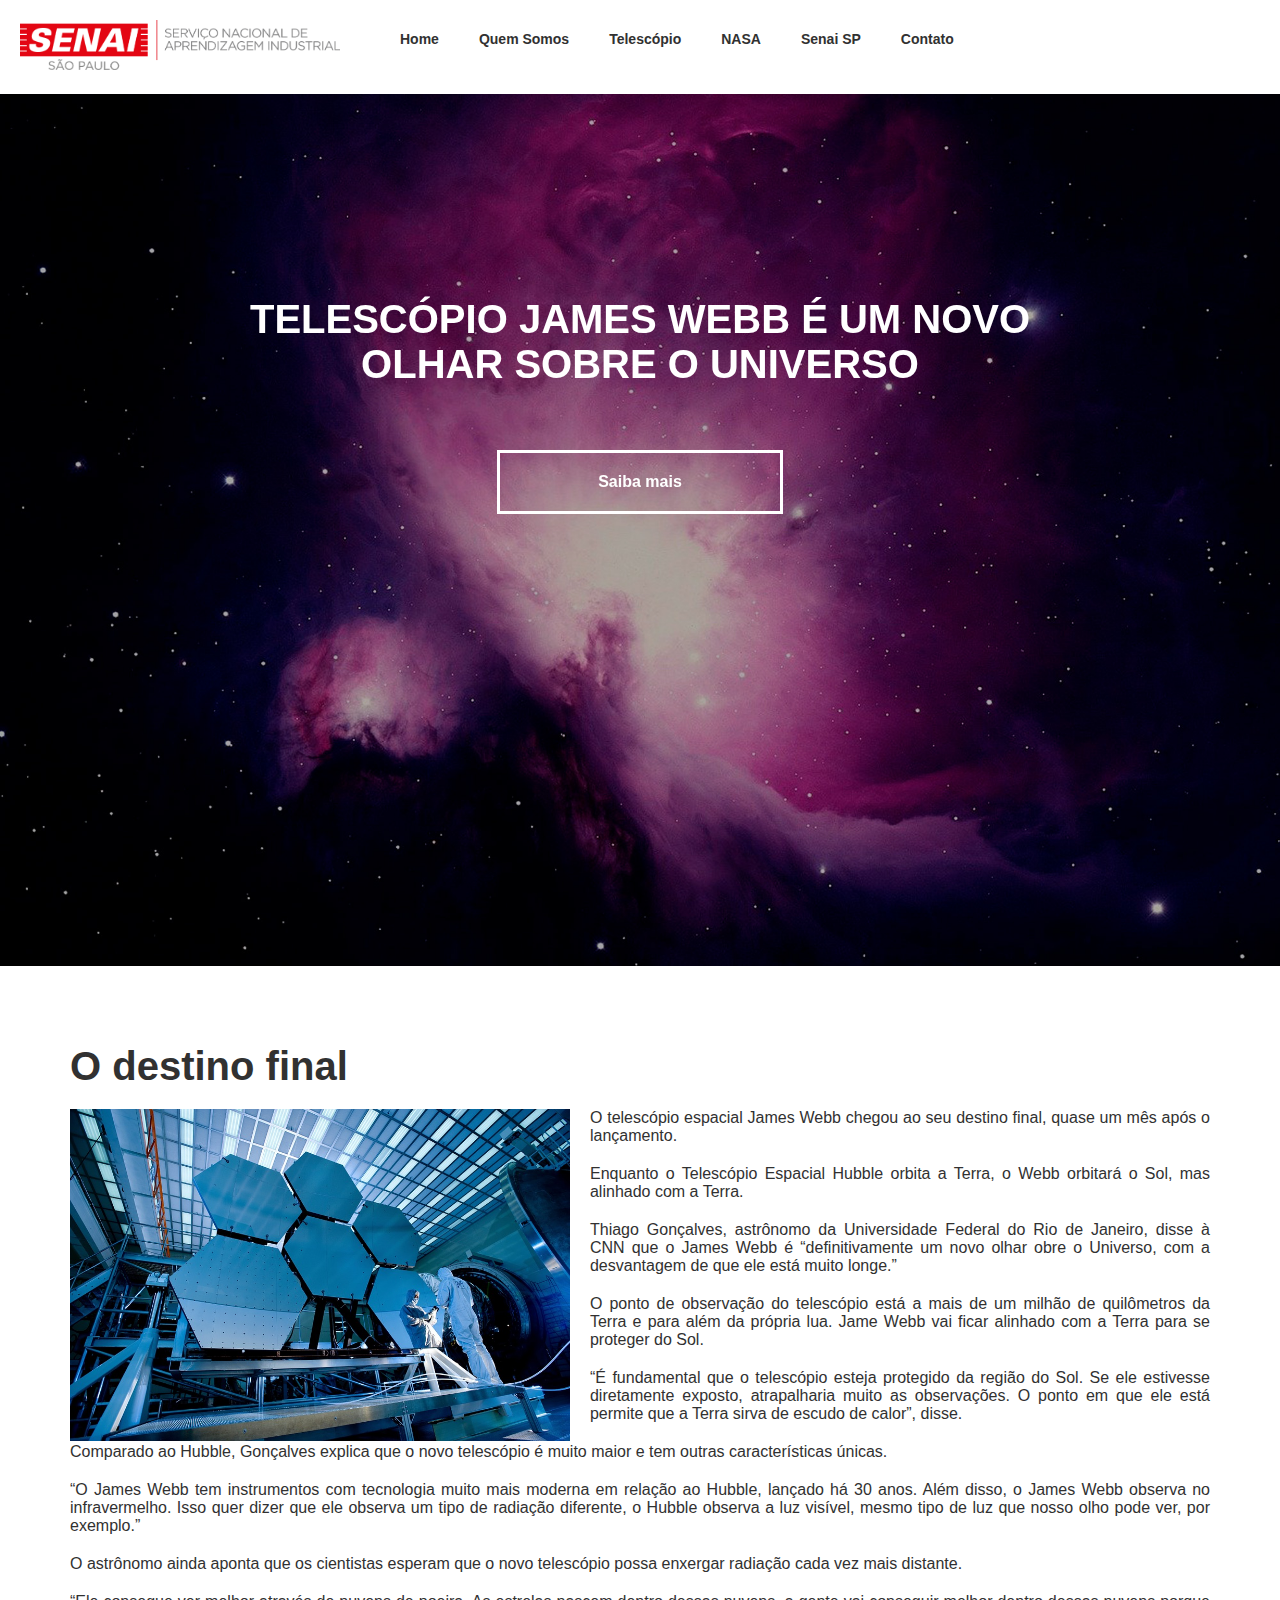
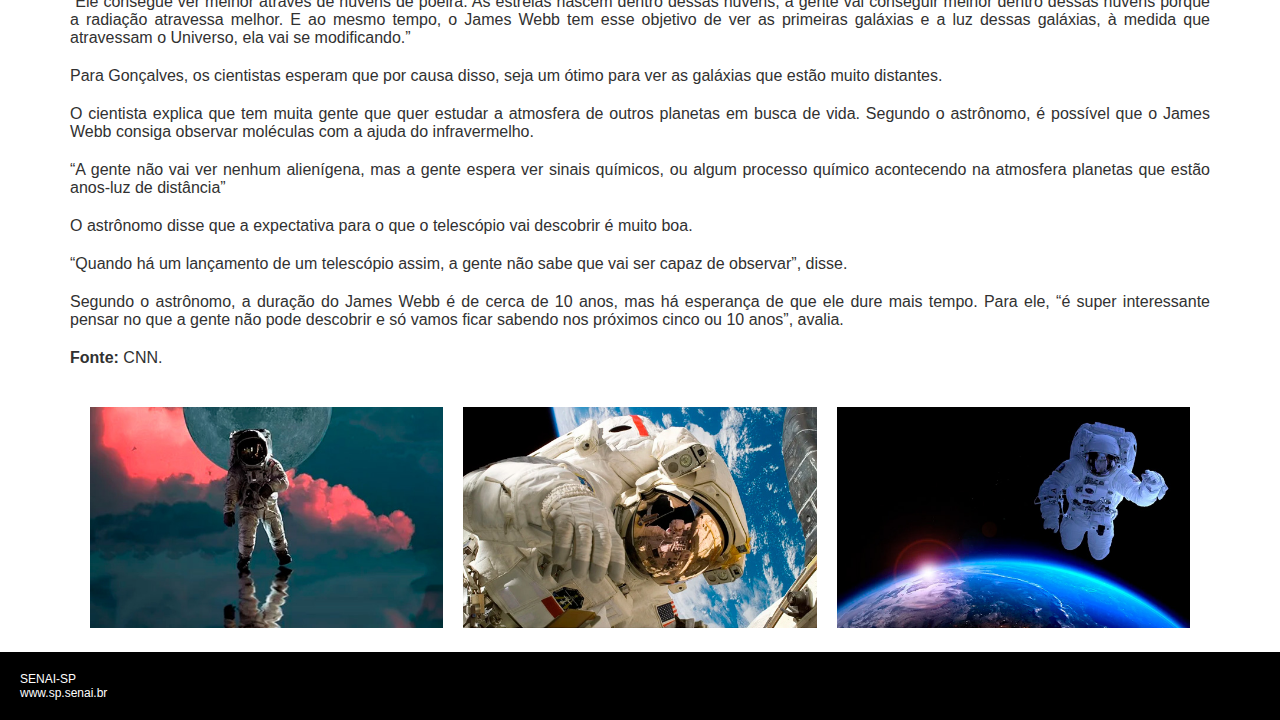
<file: html/1tds/index.html>
<!DOCTYPE html>
<html lang="pt-br">

<head>
    <meta charset="UTF-8">
    <meta http-equiv="X-UA-Compatible" content="IE=edge">
    <meta name="viewport" content="width=device-width, initial-scale=1.0">
    <title>Telescópio Espacial James Webb</title>
    <link rel="shortcut icon" href="img/favicon.ico" />
    <link rel="stylesheet" href="css/css.css">
</head>

<body>

    <div class="linha fundo-topo">

        <div class="coluna-4">
            <a href="index.html"> <img src="img/logo-senai.png" alt="SENAI-SP" title="SENAI-SP" width="100%" /></a>
        </div>
        <div class="coluna1-4">
            <ul class="menu">
                <li><a href="index.html">Home</a></li>
                <li><a href="#">Quem Somos</a></li>
                <li><a href="#">Telescópio</a></li>
                <li><a href="#">NASA</a></li>
                <li><a href="#">Senai SP</a></li>
                <li><a href="#">Contato</a></li>
            </ul>
        </div>

    </div>

    <div id="um">

        <h1 id="primeiroH1">
            Telescópio James Webb é um novo olhar sobre o Universo
        </h1>

        <a id="linkUm" href="#dois" class="botaoTransparente">Saiba mais</a>


    </div>

    <div id="dois">

        <div class="corpo">

            <h2>O destino final</h2>

            <img class="minhasImagem" src="img/james-webb.jpg" alt="Trabalho no Telescópio"
                title="Telescópio James Webb" />

            <p>O telescópio espacial James Webb chegou ao seu destino final, quase um mês após o lançamento.</p>

            <p>Enquanto o Telescópio Espacial Hubble orbita a Terra, o Webb orbitará o Sol, mas alinhado com a Terra.
            </p>

            <p>Thiago Gonçalves, astrônomo da Universidade Federal do Rio de Janeiro, disse à CNN que o James Webb é
                “definitivamente um novo olhar obre o Universo, com a desvantagem de que ele está muito longe.”</p>

            <p>O ponto de observação do telescópio está a mais de um milhão de quilômetros da Terra e para além da
                própria lua. Jame Webb vai ficar alinhado com a Terra para se proteger do Sol.</p>

            <p>“É fundamental que o telescópio esteja protegido da região do Sol. Se ele estivesse diretamente exposto,
                atrapalharia muito as observações. O ponto em que ele está permite que a Terra sirva de escudo de
                calor”, disse.</p>

            <p>Comparado ao Hubble, Gon&ccedil;alves explica que o novo telesc&oacute;pio &eacute; muito maior e tem
                outras caracter&iacute;sticas &uacute;nicas.</p>
            <p>&ldquo;O James Webb tem instrumentos com tecnologia muito mais moderna em rela&ccedil;&atilde;o ao
                Hubble, lan&ccedil;ado h&aacute; 30 anos. Al&eacute;m disso, o James Webb observa no infravermelho. Isso
                quer dizer que ele observa um tipo de radia&ccedil;&atilde;o diferente, o Hubble observa a luz
                vis&iacute;vel, mesmo tipo de luz que nosso olho pode ver, por exemplo.&rdquo;</p>
            <p>O astr&ocirc;nomo ainda aponta que os cientistas esperam que o novo telesc&oacute;pio possa enxergar
                radia&ccedil;&atilde;o cada vez mais distante.</p>
            <p>&ldquo;Ele consegue ver melhor atrav&eacute;s de nuvens de poeira. As estrelas nascem dentro dessas
                nuvens, a gente vai conseguir melhor dentro dessas nuvens porque a radia&ccedil;&atilde;o atravessa
                melhor. E ao mesmo tempo, o James Webb tem esse objetivo de ver as primeiras gal&aacute;xias e a luz
                dessas gal&aacute;xias, &agrave; medida que atravessam o Universo, ela vai se modificando.&rdquo;</p>
            <p>Para Gon&ccedil;alves, os cientistas esperam que por causa disso, seja um &oacute;timo para ver as
                gal&aacute;xias que est&atilde;o muito distantes.</p>
            <p>O cientista explica que tem muita gente que quer estudar a atmosfera de outros planetas em busca de vida.
                Segundo o astr&ocirc;nomo, &eacute; poss&iacute;vel que o James Webb consiga observar mol&eacute;culas
                com a ajuda do infravermelho.</p>
            <p>&ldquo;A gente n&atilde;o vai ver nenhum alien&iacute;gena, mas a gente espera ver sinais
                qu&iacute;micos, ou algum processo qu&iacute;mico acontecendo na atmosfera planetas que est&atilde;o
                anos-luz de dist&acirc;ncia&rdquo;</p>
            <p>O astr&ocirc;nomo disse que a expectativa para o que o telesc&oacute;pio vai descobrir &eacute; muito
                boa.</p>
            <p>&ldquo;Quando h&aacute; um lan&ccedil;amento de um telesc&oacute;pio assim, a gente n&atilde;o sabe que
                vai ser capaz de observar&rdquo;, disse.</p>
            <p>Segundo o astr&ocirc;nomo, a dura&ccedil;&atilde;o do James Webb &eacute; de cerca de 10 anos, mas
                h&aacute; esperan&ccedil;a de que ele dure mais tempo. Para ele, &ldquo;&eacute; super interessante
                pensar no que a gente n&atilde;o pode descobrir e s&oacute; vamos ficar sabendo nos pr&oacute;ximos
                cinco ou 10 anos&rdquo;, avalia.</p>


            <p><strong>Fonte:</strong> CNN.</p>


            <div class="linha">

                <div class="coluna-3 coluna-espaco">
                    <img src="img/astronauta1.jpg" alt="astronauta1" title="astronauta1" width="100%" />
                </div>
                <div class="coluna-3 coluna-espaco">
                    <img src="img/astronauta2.jpg" alt="astronauta2" title="astronauta2" width="100%" />
                </div>
                <div class="coluna-3">
                    <img src="img/astronauta3.jpg" alt="astronauta3" title="astronauta3" width="100%" />
                </div>
            </div>


        </div>






    </div>


    <div class="linha fundo-black">

        <div class="coluna-4">
            SENAI-SP<br>
            www.sp.senai.br

        </div>
        <div class="coluna-4">

        </div>
        <div class="coluna-4">

        </div>
        <div class="coluna-4">

        </div>

    </div>



</body>

</html>
</file>
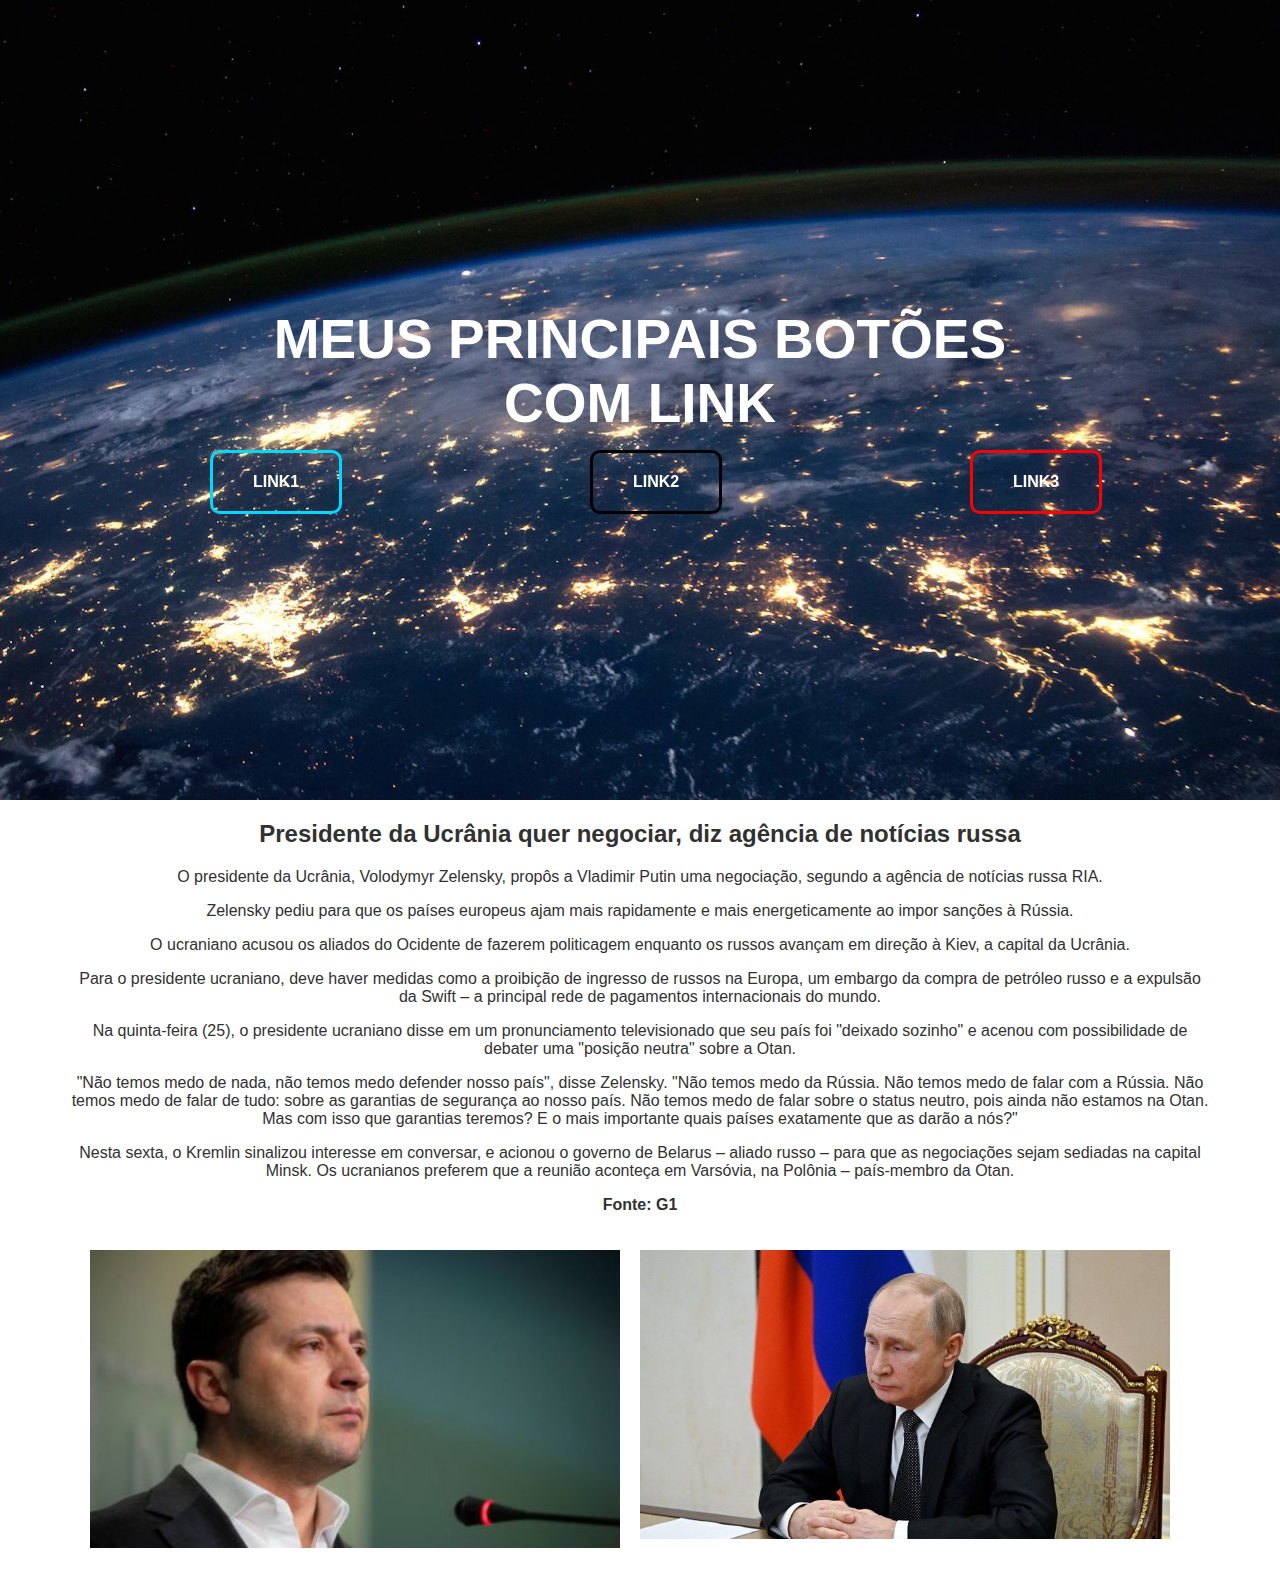
<file: html/AULA 06/index.HTML>
<!DOCTYPE html>
<html lang="en">
<head>
    <meta charset="UTF-8">
    <meta http-equiv="X-UA-Compatible" content="IE=edge">
    <meta name="viewport" content="width=device-width, initial-scale=1.0">
    <link href="css/CSS6.css" rel="stylesheet"  type="text/css" />
    <title>AULA 06</title>
</head>
<body>

    <div id="um">
        <h1 id="primeiroh1">
            Meus Principais botões com link </h1>

       <div class="corpo">

         
        
           <div class="coluna-3 colunaEspaço">
            <a id="LinkUm" href="#dois" class="botaotransparente" style="border-color:rgb(0, 217, 255); border-radius: 10px;">LINK1</a>

           </div>

           <div class="coluna-3 colunaEspaço">
            <a id="LinkUm" href="#dois" class="botaotransparente" style="border-color:black; border-radius: 10px;">LINK2</a>

           </div>
 
           <div class="coluna-3 colunaEspaço">
            <a id="LinkUm" href="#dois" class="botaotransparente" style="border-color:red; border-radius: 10px;">LINK3</a>

           </div>  

       </div>

      

    </div>

    <div id="dois">  

           
         <h2>Presidente da Ucrânia quer negociar, diz agência de notícias russa</h2>
          <p>O presidente da Ucrânia, Volodymyr Zelensky, propôs a Vladimir Putin uma negociação, segundo a agência de notícias russa RIA.</p>
          <p>Zelensky pediu para que os países europeus ajam mais rapidamente e mais energeticamente ao impor sanções à Rússia.</p>
          <p>O ucraniano acusou os aliados do Ocidente de fazerem politicagem enquanto os russos avançam em direção à Kiev, a capital da Ucrânia.</p>
          <p>Para o presidente ucraniano, deve haver medidas como a proibição de ingresso de russos na Europa, um embargo da compra de petróleo russo e a expulsão da Swift – a principal rede de pagamentos internacionais do mundo. </p>
          <p>Na quinta-feira (25), o presidente ucraniano disse em um pronunciamento televisionado que seu país foi "deixado sozinho" e acenou com possibilidade de debater uma "posição neutra" sobre a Otan. </p>
          <p>"Não temos medo de nada, não temos medo defender nosso país", disse Zelensky. "Não temos medo da Rússia. Não temos medo de falar com a Rússia. Não temos medo de falar de tudo: sobre as garantias de segurança ao nosso país. Não temos medo de falar sobre o status neutro, pois ainda não estamos na Otan. Mas com isso que garantias teremos? E o mais importante quais países exatamente que as darão a nós?" </p>
          <p>Nesta sexta, o Kremlin sinalizou interesse em conversar, e acionou o governo de Belarus – aliado russo – para que as negociações sejam sediadas na capital Minsk. Os ucranianos preferem que a reunião aconteça em Varsóvia, na Polônia – país-membro da Otan. </p>
          <p style="font-weight: bold;">Fonte: G1</p>
        
        
          <div class="linha">
             
            <div class="coluna-2 colunaEspaço2">
                  <img src="img/tagreuters.com2022binary_LYNXMPEI1N133-BASEIMAGE-418x235.jpg" alt="Ucrânia" title="Ucrânia" width="100%"/>
            </div>

             <div class="coluna-2 colunaEspaço2">
                  <img src="img/vladimir-putin-russia-18022022131200477.jpeg" alt="Rússia" title="Rússia" width="100%" />
            </div>
                    
            

             
         </div>

    </div>





    
</body>
</html>
</file>
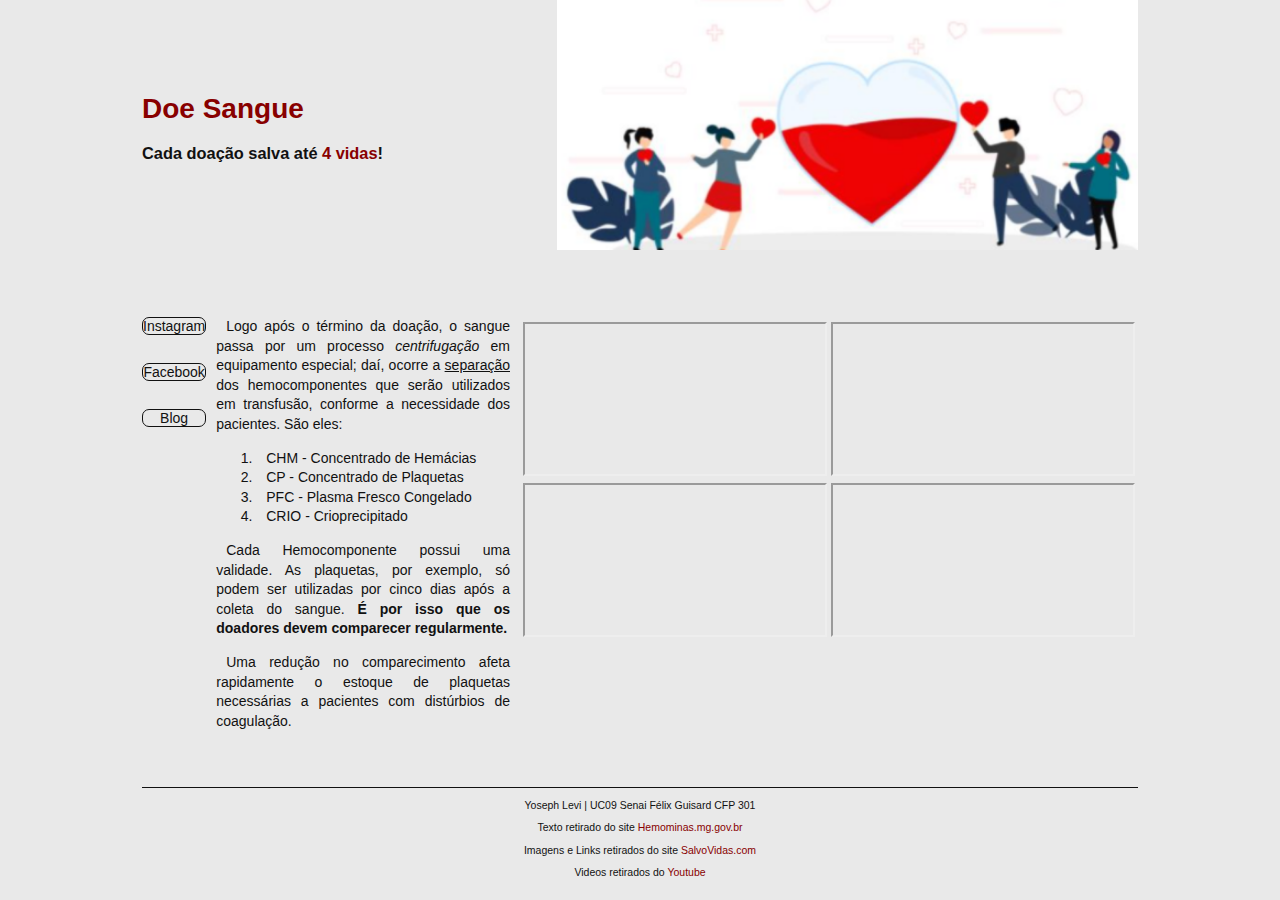
<file: html/projeto aula 09/index.HTML>
<!DOCTYPE html>
<html lang="pt-br">
<head>
    <meta charset="UTF-8">
    <meta http-equiv="X-UA-Compatible" content="IE=edge">
    <meta name="viewport" content="width=device-width, initial-scale=1.0">
    <title>Doe Sangue | Página Inicial</title>
    <link rel="stylesheet" href="css/css.css" />
</head>
<body>
    <header id="banner">
      <div>
          <a href="#"><h1>Doe Sangue</h1></a>
          <h3>Cada doação salva até <span>4 vidas</span>!</h3>
      </div>
      <div>
          <img src="img/Captura de Tela (384).png" alt="Ilustração doação de sangue" />
      </div>

    </header>
    <main>
        <section id="links">
            <ul>
                <li><a href="https://www.instagram.com/salvovidas/"> Instagram </a></li>
                <li><a href="https://www.facebook.com/salvovidascom/"> Facebook </a></li>
                <li><a href="https://salvovidas.com/blog-salvovidascom/"> Blog </a></li>
            </ul>
        </section>
        <section id="text">
          <p>
            Logo após o término da doação, o sangue passa por um processo 
            <i>centrifugação</i>
            em equipamento especial; daí, ocorre a 
            <u>separação</u>
            dos hemocomponentes que serão utilizados em transfusão, conforme a necessidade dos pacientes. São eles:
          </p>
          <ol>
              <li>CHM - Concentrado de Hemácias</li>
              <li>CP - Concentrado de Plaquetas</li>
              <li>PFC - Plasma Fresco Congelado</li>
              <li>CRIO - Crioprecipitado</li>
          </ol> 
          <p>
            Cada Hemocomponente possui uma validade. As plaquetas, por exemplo, só podem ser utilizadas por cinco dias após a coleta do sangue.
            <b>É por isso que os doadores devem comparecer regularmente.</b>
          </p>
          <p>
            Uma redução no comparecimento afeta rapidamente o estoque de plaquetas necessárias a pacientes com distúrbios de coagulação.
          </p>    
        </section>
        <section>
            <br>
            <table>
                <tr>
                    <td>
                        <iframe src="https://www.youtube.com/embed/97Sx0KiExZM" title="Como funciona a doação de sangue?" allow="accelerometer; autoplay; clipboard-write; encrypted-media; gyroscope; picture-in-picture" allowfullscreen></iframe>
                    </td>
                    <td>
                        <iframe src="https://www.youtube.com/embed/wDjm8TAKqys" title="Desafio da doação de sangue #LuzCameraDoacao | Coluna #47" allow="accelerometer; autoplay; clipboard-write; encrypted-media; gyroscope; picture-in-picture" allowfullscreen></iframe>
                    </td>
                </tr>
                <tr>
                    <td>
                        <iframe src="https://www.youtube.com/embed/loOV5bHM2GI" title="Os benefícios de doar Sangue - Dr Lucas Fustinoni" allow="accelerometer; autoplay; clipboard-write; encrypted-media; gyroscope; picture-in-picture" allowfullscreen></iframe>
                    </td>
                    <td>
                        <iframe src="https://www.youtube.com/embed/I3Rs6HSitWk" title="DOAÇÃO DE SANGUE: requisitos e quem pode doar" allow="accelerometer; autoplay; clipboard-write; encrypted-media; gyroscope; picture-in-picture" allowfullscreen></iframe>
                    </td>
                </tr>
            </table>
        </section>
    </main>
    <footer>
       <p>Yoseph Levi | UC09 Senai Félix Guisard CFP 301</p>
       <p>Texto retirado do site <a href="https://www.hemominas.mg.gov.br/">Hemominas.mg.gov.br</a></p>
       <p>Imagens e Links retirados do site <a href="https://salvovidas.com/">SalvoVidas.com</a></p>
       <p>Videos retirados do <a href="https://www.youtube.com/results?search_query=doação+de+sangue">Youtube</a></p>
    </footer>
</body>
</html>
</file>
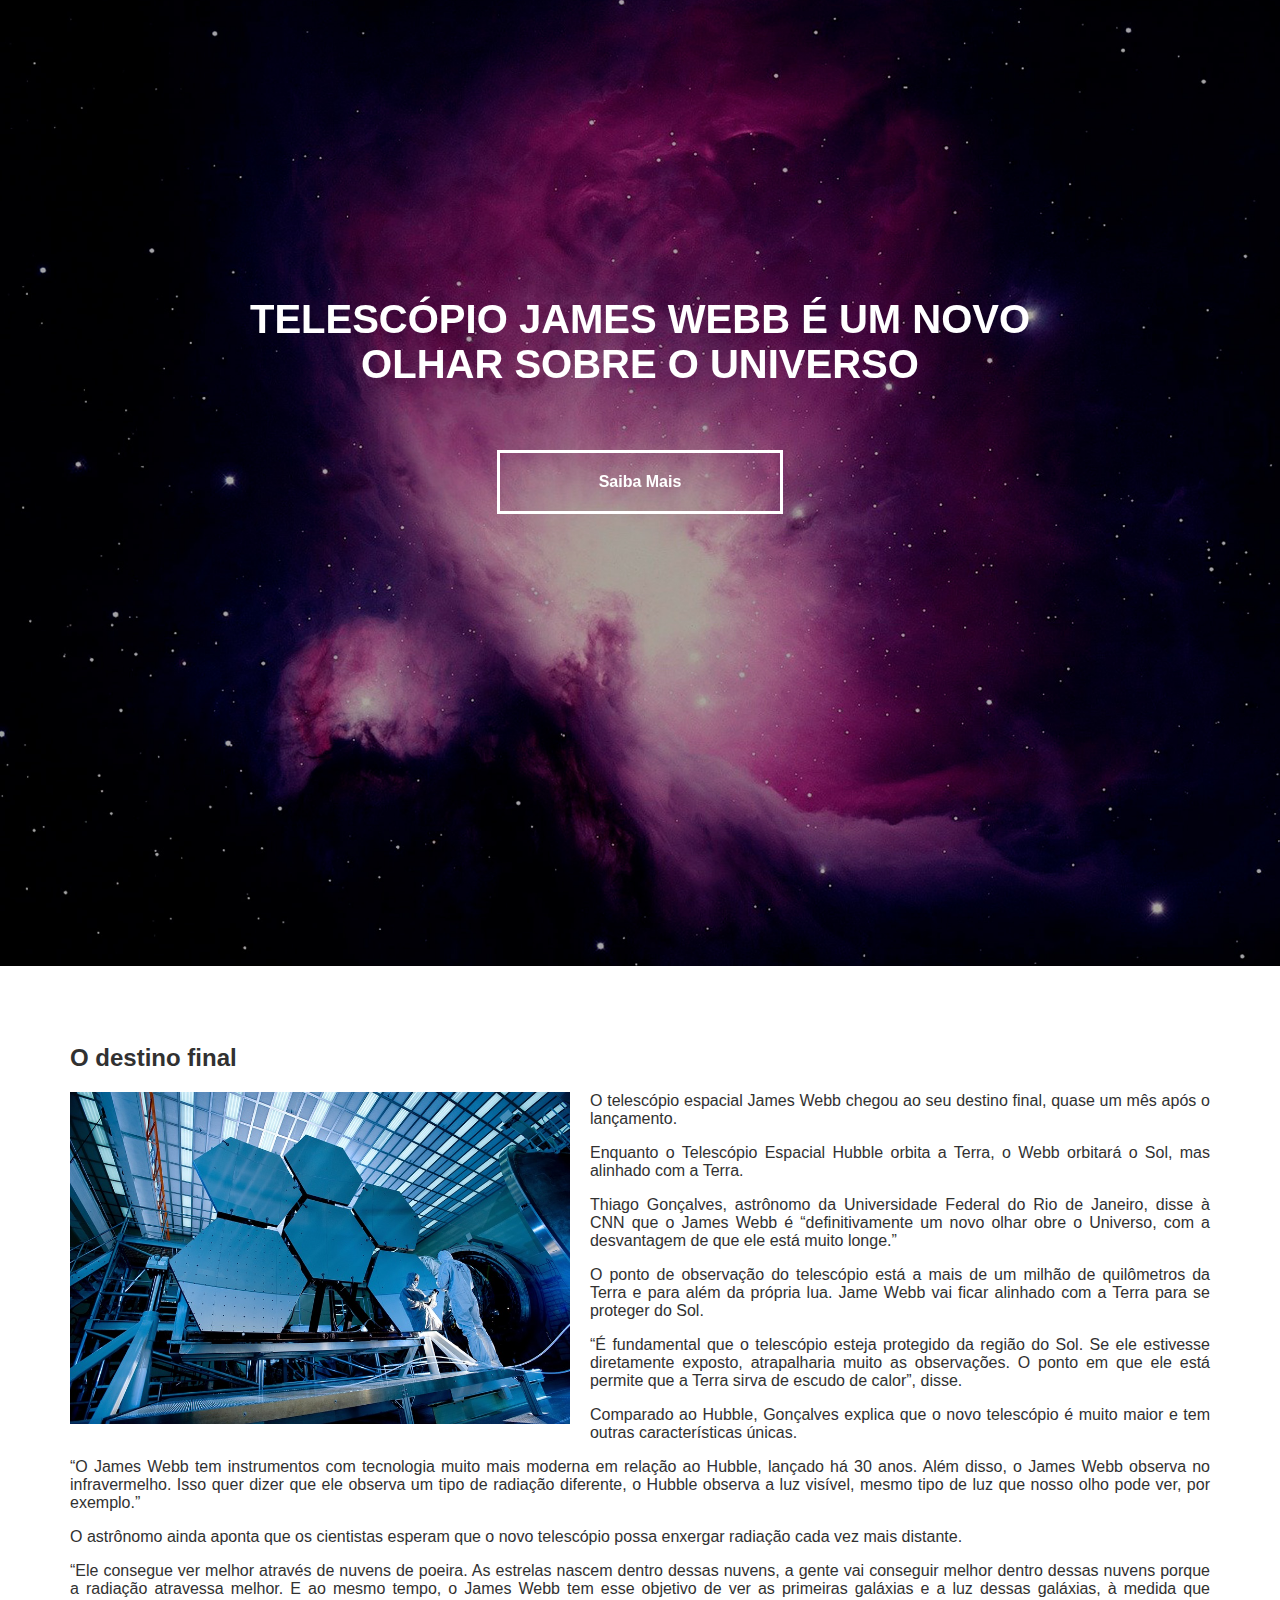
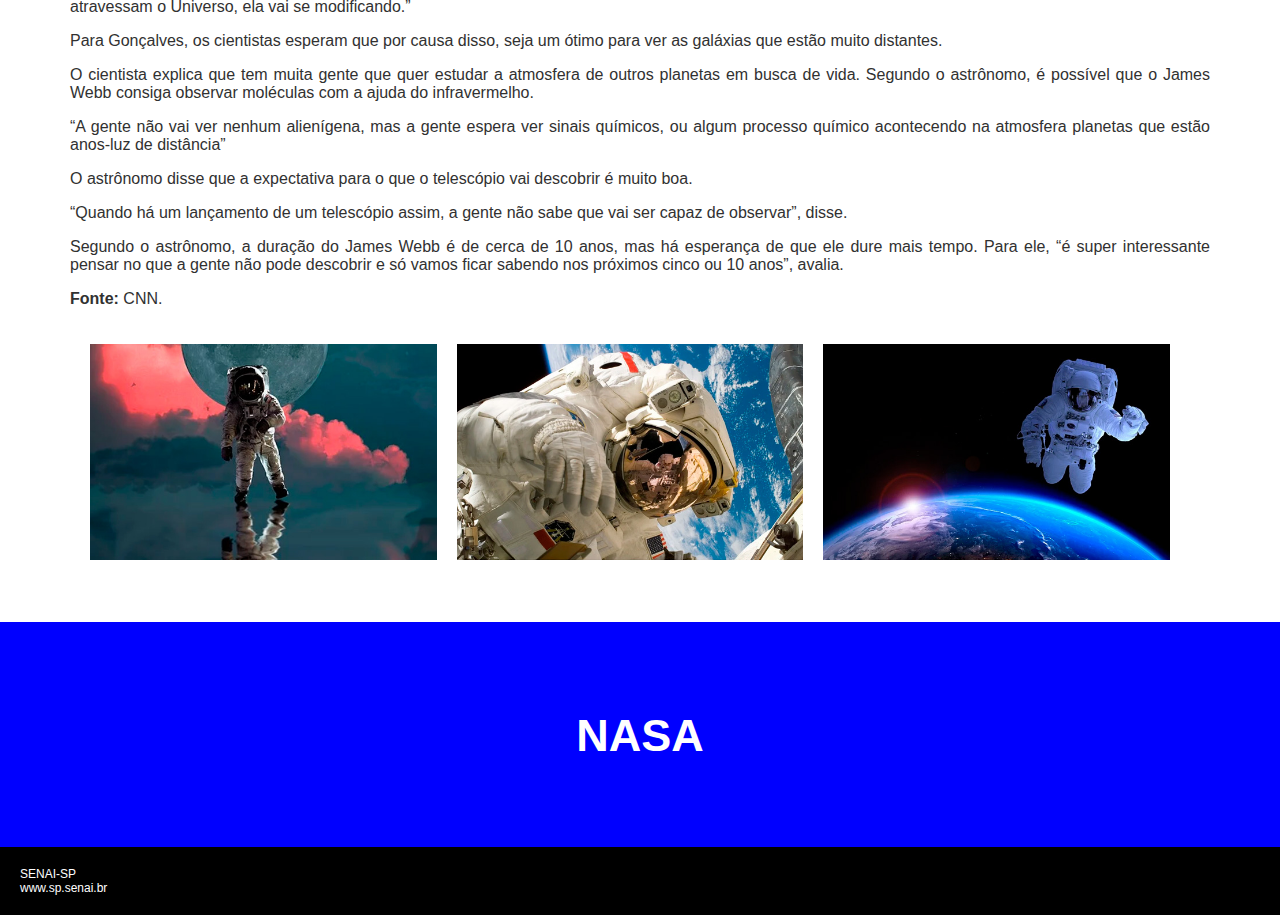
<file: html/projeto/site/index.HTML>
<!DOCTYPE html>
<html lang="pt-br">
<head>
    <meta charset="UTF-8">
    <meta http-equiv="X-UA-Compatible" content="IE=edge">
    <meta name="viewport" content="width=device-width, initial-scale=1.0">
    <title>Site James Webb</title>
    <link rel="shortcut icon" href="img/favicon.ico" />
    <link href="css/css.css" rel="stylesheet"  type="text/css" />
</head>
<body>

<div id="um">

<h1 id="primeiroh1">telescópio james webb é um novo olhar sobre o universo</h1>     
<a id="linkUm" href="#dois" class="botãoTransparente">Saiba Mais</a>

</div>


<div id="dois">
    
     <div class="corpo">

         <h2>O destino final</h2>
         <img class="minhaImagem" src="img/james-webb.jpg" alt="Trabalho no Telescópio" title="Telescópio James Webb" /> 

         <p>O telescópio espacial James Webb chegou ao seu destino final, quase um mês após o lançamento.</p>

         <p>Enquanto o Telescópio Espacial Hubble orbita a Terra, o Webb orbitará o Sol, mas alinhado com a Terra.</p>
        
         <p>Thiago Gonçalves, astrônomo da Universidade Federal do Rio de Janeiro, disse à CNN que o James Webb é “definitivamente um novo olhar obre o Universo, com a desvantagem de que ele está muito longe.”</p>
        
         <p>O ponto de observação do telescópio está a mais de um milhão de quilômetros da Terra e para além da própria lua. Jame Webb vai ficar alinhado com a Terra para se proteger do Sol.</p>
        
         <p>“É fundamental que o telescópio esteja protegido da região do Sol. Se ele estivesse diretamente exposto, atrapalharia muito as observações. O ponto em que ele está permite que a Terra sirva de escudo de calor”, disse.</p>
        
         <p>Comparado ao Hubble, Gonçalves explica que o novo telescópio é muito maior e tem outras características únicas.</p>
        
         <p>“O James Webb tem instrumentos com tecnologia muito mais moderna em relação ao Hubble, lançado há 30 anos. Além disso, o James Webb observa no infravermelho. Isso quer dizer que ele observa um tipo de radiação diferente, o Hubble observa a luz visível, mesmo tipo de luz que nosso olho pode ver, por exemplo.”</p>
        
         <p>O astrônomo ainda aponta que os cientistas esperam que o novo telescópio possa enxergar radiação cada vez mais distante.</p>
        
         <p>“Ele consegue ver melhor através de nuvens de poeira. As estrelas nascem dentro dessas nuvens, a gente vai conseguir melhor dentro dessas nuvens porque a radiação atravessa melhor. E ao mesmo tempo, o James Webb tem esse objetivo de ver as primeiras galáxias e a luz dessas galáxias, à medida que atravessam o Universo, ela vai se modificando.”</p>
        
         <p>Para Gonçalves, os cientistas esperam que por causa disso, seja um ótimo para ver as galáxias que estão muito distantes.</p>
        
         <p>O cientista explica que tem muita gente que quer estudar a atmosfera de outros planetas em busca de vida. Segundo o astrônomo, é possível que o James Webb consiga observar moléculas com a ajuda do infravermelho.</p>
        
         <p>“A gente não vai ver nenhum alienígena, mas a gente espera ver sinais químicos, ou algum processo químico acontecendo na atmosfera planetas que estão anos-luz de distância”</p>
        
         <p>O astrônomo disse que a expectativa para o que o telescópio vai descobrir é muito boa.</p>
        
         <p>“Quando há um lançamento de um telescópio assim, a gente não sabe que vai ser capaz de observar”, disse.</p>
        
         <p>Segundo o astrônomo, a duração do James Webb é de cerca de 10 anos, mas há esperança de que ele dure mais tempo. Para ele, “é super interessante pensar no que a gente não pode descobrir e só vamos ficar sabendo nos próximos cinco ou 10 anos”, avalia.</p>
        
         <p><strong>Fonte:</strong> CNN.</p>

         <div class="linha">
             
            <div class="coluna-3 colunaEspaço">
                  <img src="img/astronauta1.jpg" alt="astronauta1" title="astronauta1" width="100%"/>
            </div>
 
                
             <div class="coluna-3 colunaEspaço">
                  <img src="img/astronauta2.jpg" alt="astronauta2" title="astronauta2" width="100%" />
            </div>
                    
            <div class="coluna-3 colunaEspaço">
                 <img src="img/astronauta3.jpg" alt="astronauta3" title="astronauta3" width="100%" />        
            </div>

             
        </div>
      
     </div>

</div>

    
<br>
<div id="faixaNASA">
     <h2>NASA</h2>
</div>


     <div class="linha fundo-black">

<div class="coluna-4">
SENAI-SP <br>
www.sp.senai.br
</div> 

<div class="coluna-4">
</div>

<div class="coluna-4">
</div>

<div class="coluna-4">
</div>

    </div>
    
</body>
</html>
</file>
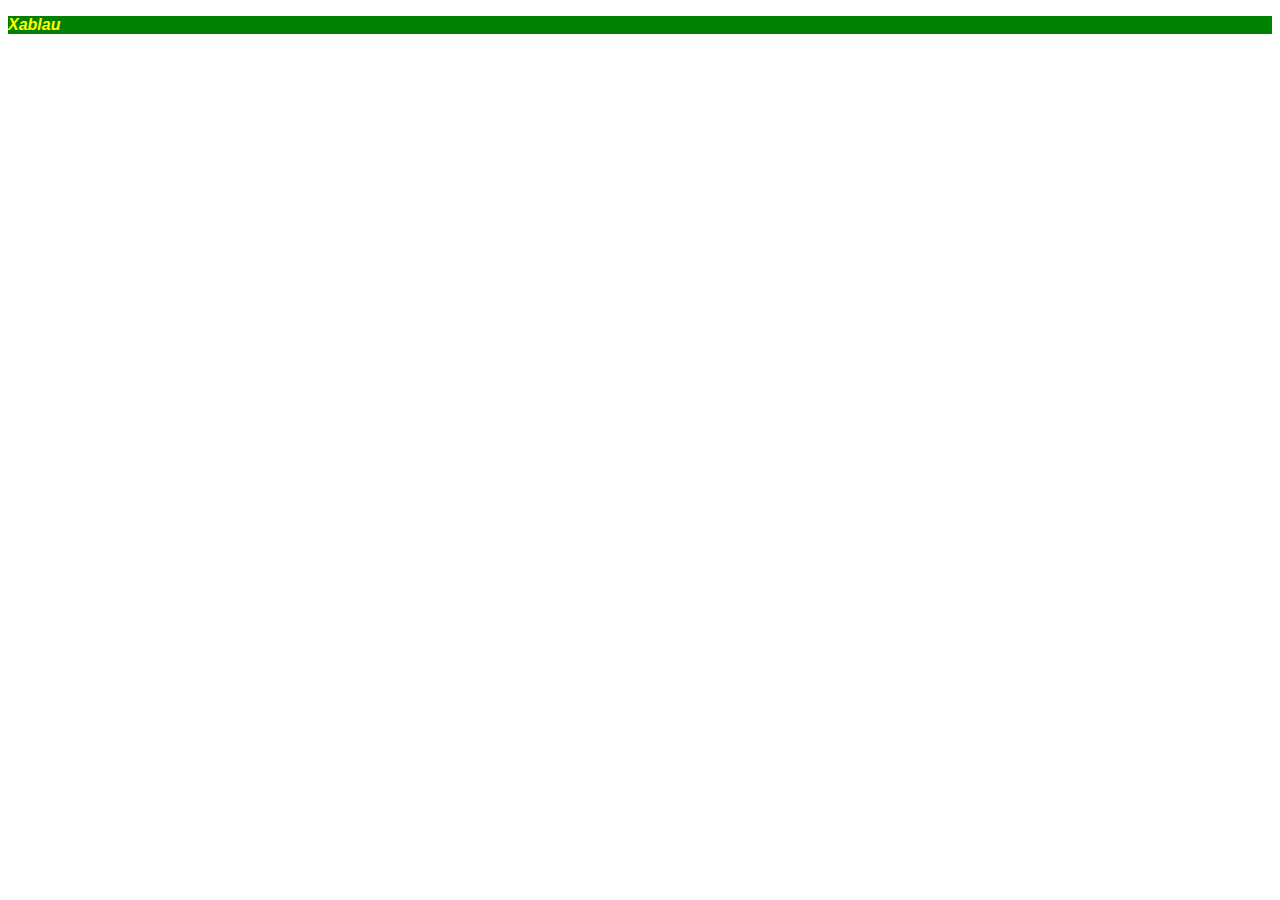
<file: html/Projetos/Lima04/Index - 1a.HTML>
<!DOCTYPE html>
<html lang="pt-br">
<head>
    <meta charset="UTF-8">
    <meta http-equiv="X-UA-Compatible" content="IE=edge">
    <meta name="viewport" content="width=device-width, initial-scale=1.0">
    <title>Document</title>
    <link rel="stylesheet" href="Css/Estilo.css" type="text/css" />
</head>
<body>
   <p>Xablau</p>
  
    
</body>
</html>
</file>
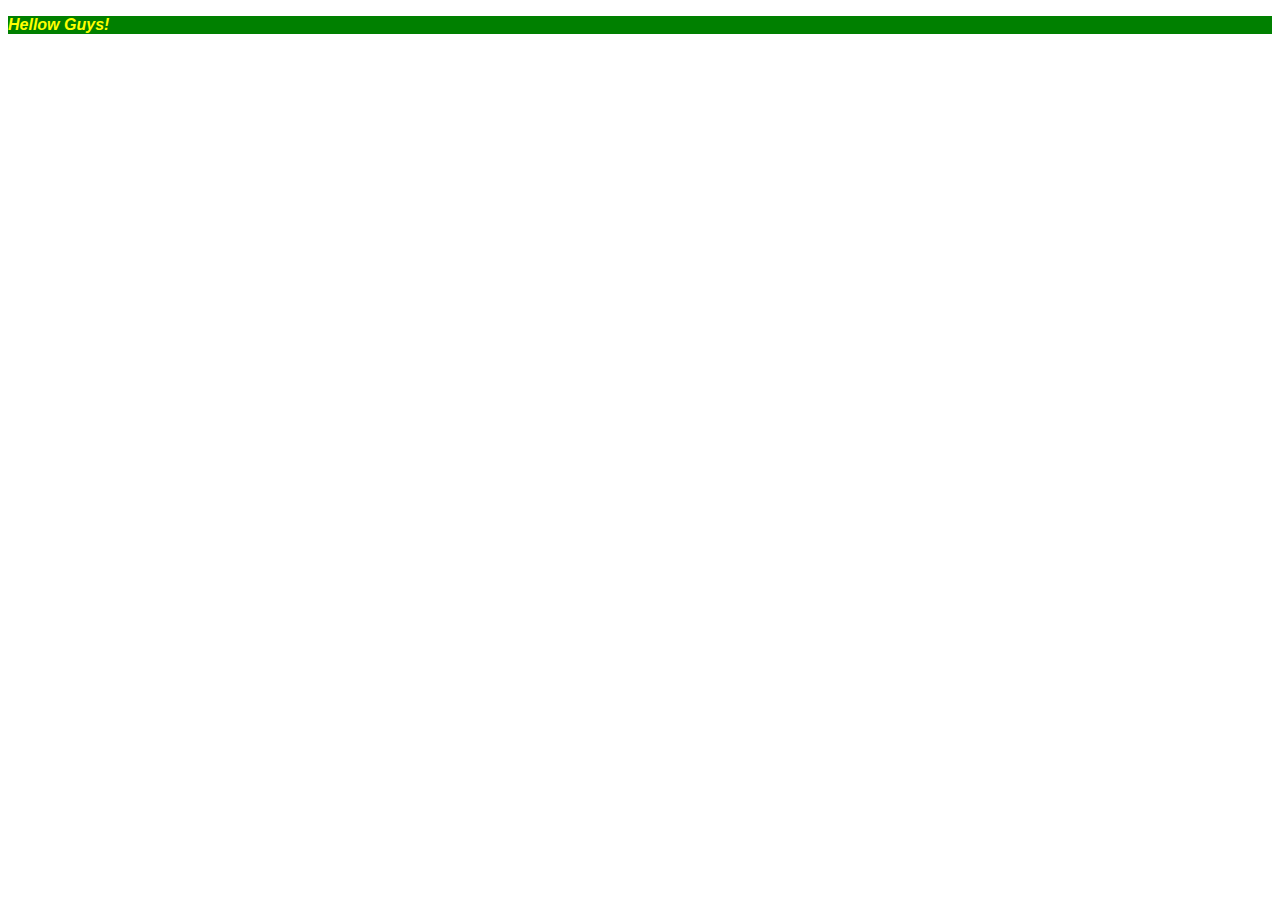
<file: html/Projetos/Lima04/Index - 1b.HTML>
<!DOCTYPE html>
<html lang="en">
<head>
    <meta charset="UTF-8">
    <meta http-equiv="X-UA-Compatible" content="IE=edge">
    <meta name="viewport" content="width=device-width, initial-scale=1.0">
    <title>Document</title>
    <style>
        p {color:yellow; 
            font-weight: 900;
            font-style:italic; 
            font-family:Arial, Helvetica, sans-serif; 
            background-color: green;}
    </style>
</head>
<body>
    <p>Hellow Guys!
    </p>
    
</body>
</html>
</file>
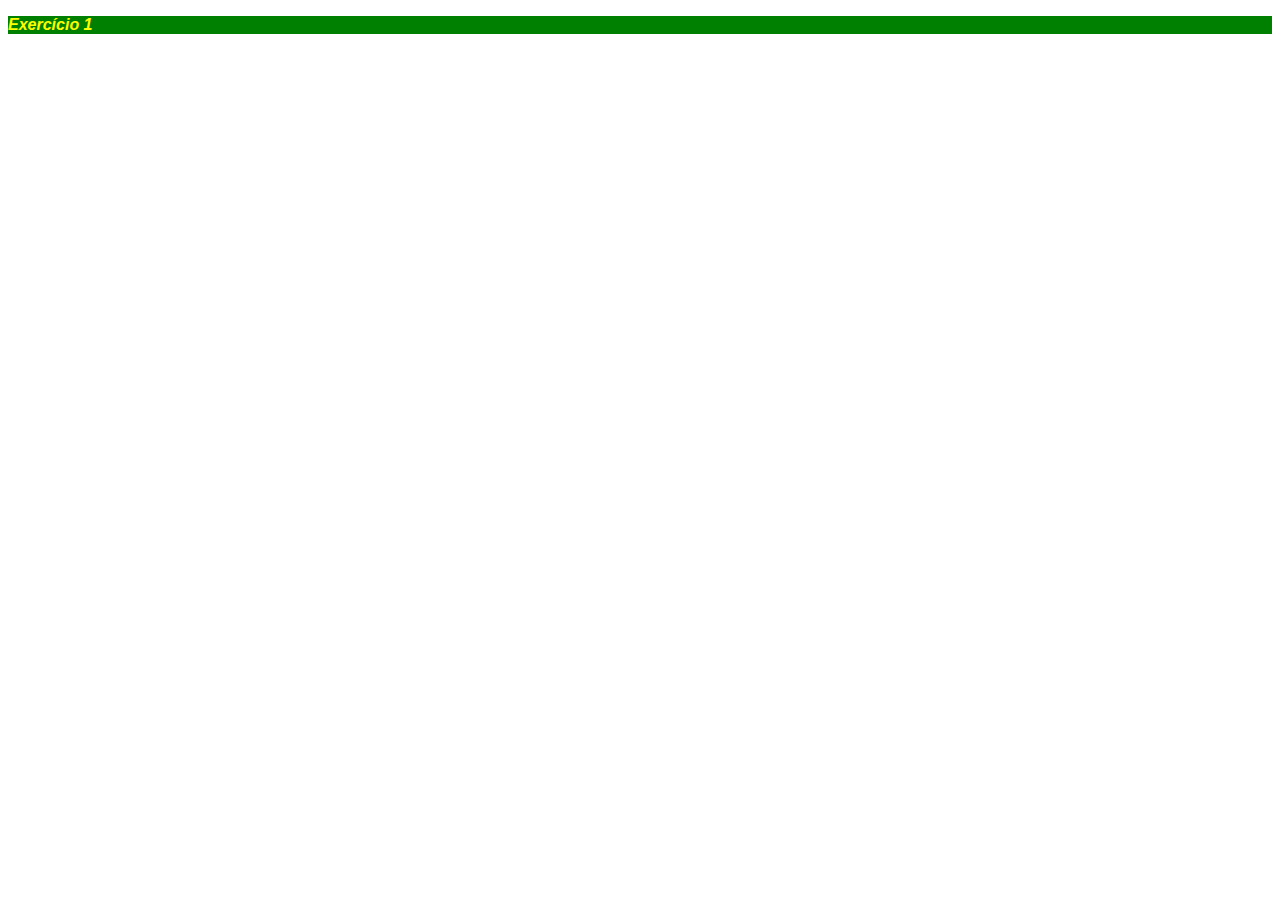
<file: html/Projetos/Lima04/Index - 1c.HTML>
<!DOCTYPE html>
<html lang="pt-br">
<head>
    <meta charset="UTF-8">
    <meta http-equiv="X-UA-Compatible" content="IE=edge">
    <meta name="viewport" content="width=device-width, initial-scale=1.0">
    <title>Document</title>
</head>
<body>
    <p style="color:yellow; font-weight: 900; font-style:italic; font-family: Arial, Helvetica, sans-serif; background-color: green;">Exercício 1</p>
    
</body>
</html>
</file>
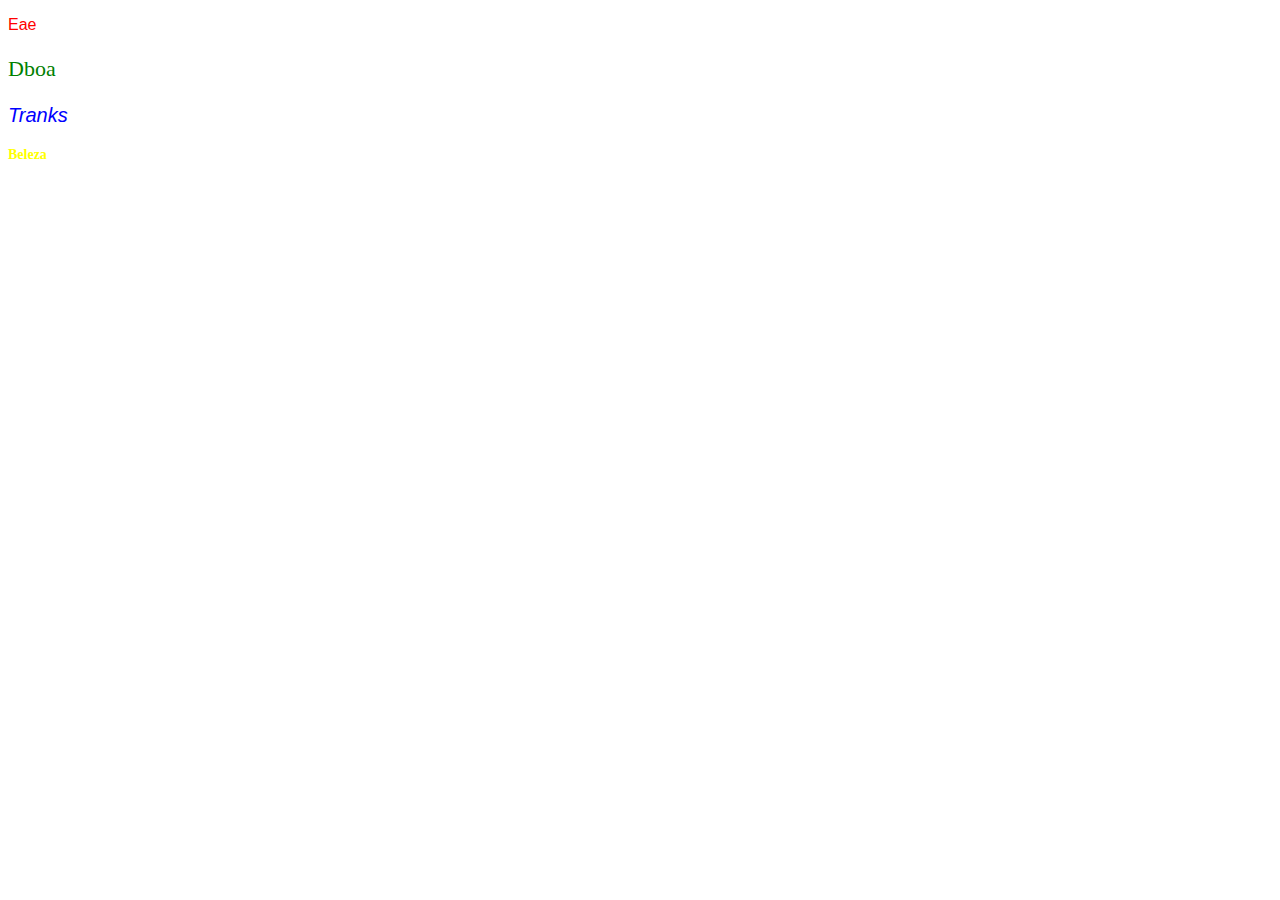
<file: html/Projetos/Lima04/Index - 3.HTML>
<!DOCTYPE html>
<html lang="pt-br">
<head>
    <meta charset="UTF-8">
    <meta http-equiv="X-UA-Compatible" content="IE=edge">
    <meta name="viewport" content="width=device-width, initial-scale=1.0">
    <title>Document</title>
    <link href="Css/Estilo3.css" rel="stylesheet" type="text/css" />

</head>
<body>
    <p id="p1">Eae</p>
    <p id="p2">Dboa</p>
    <p id="p3">Tranks</p>
    <p id="p4">Beleza</p>
</body>
</html>
</file>
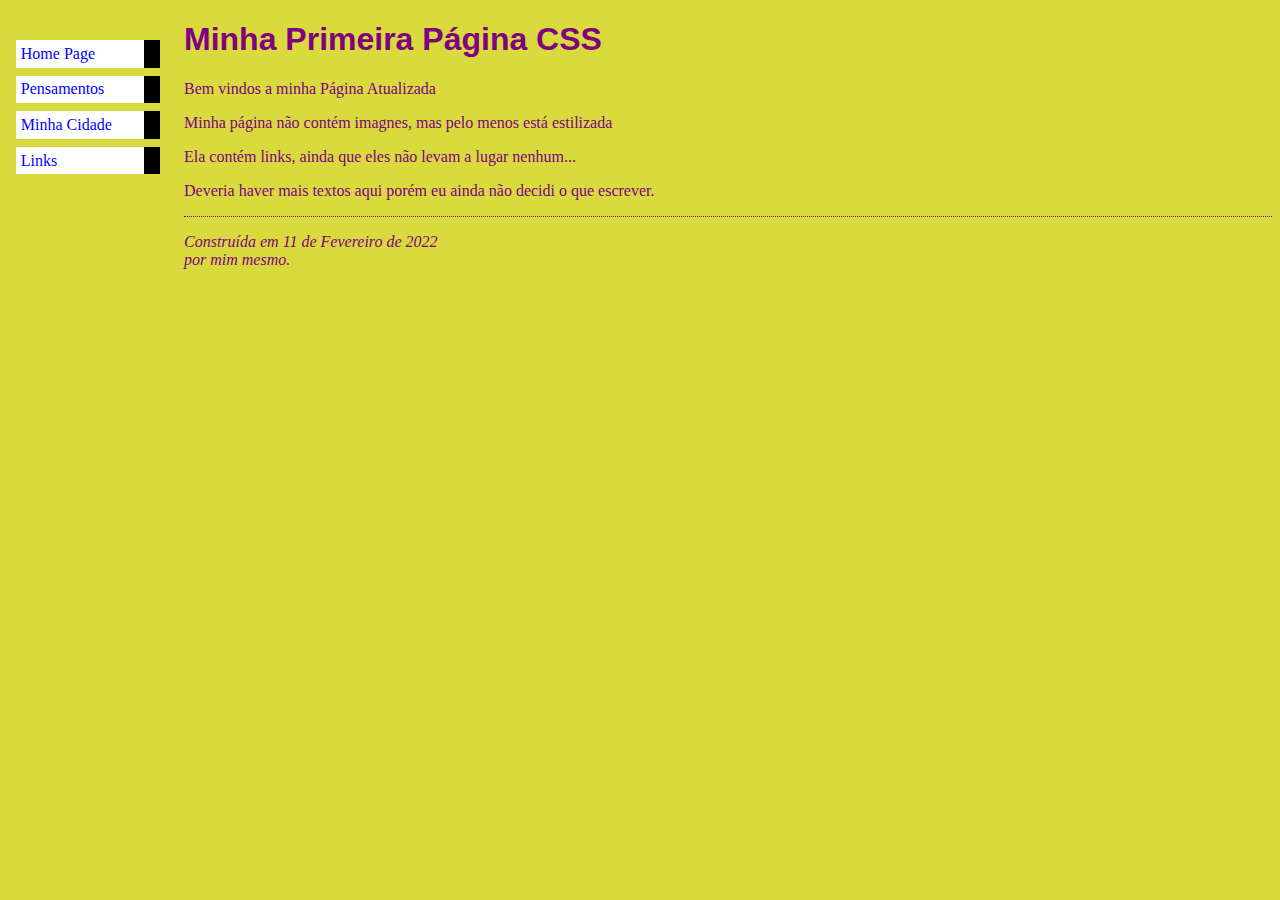
<file: html/Projetos/Lima04/NewFile.HTML>
<!DOCTYPE html>
<html lang="pt-br">
<head>
    <meta charset="UTF-8">
    <meta http-equiv="X-UA-Compatible" content="IE=edge">
    <meta name="viewport" content="width=device-width, initial-scale=1.0">
    <title>Document</title>
    <link href="Css/Style.css" rel="stylesheet" type="text/css" />
</head>
<body>
    <ul class="navbar">
        <li><a href="Home.HTML">Home Page</a></li>
        <li><a href="Pensamentos.HTML">Pensamentos</a></li>
        <li><a href="Cidade.HTML">Minha Cidade</a></li>
        <li><a href="Links.HTML">Links</a></li>
    </ul>
    <h1>Minha Primeira Página CSS</h1>
    <p>Bem vindos a minha Página Atualizada</p>
    <p> Minha página não contém imagnes, mas pelo menos está estilizada</p>
    <p>Ela contém links, ainda que eles não levam a lugar nenhum...</p>
    <p>Deveria haver mais textos aqui porém eu ainda não decidi o que escrever.</p>
    <address>Construída em 11 de Fevereiro de 2022<br>por mim mesmo.</address>
</body>
</html>
</file>
<file: html/1tds/css/css.css>
html,
body {
    margin: 0;
    padding: 0;
    font-family: Verdana, Geneva, Tahoma, sans-serif;
    color: #313131;
    scroll-behavior: smooth !important;
}



p {
    margin-top: 20px;
    margin-bottom: 20px;
}

h2 {
    font-size: 40px;
    font-weight: bold;
    margin-top: 20px;
    margin-bottom: 20px;

}

#um {
    width: 100%;
    height: 1024px;
    background: url('../img/fundo.jpg') no-repeat center center fixed;
    /*  -webkit-background-size: cover;
    -moz-background-size: cover;
    -o-background-size: cover; */
    background-size: cover;
    position: relative;
    z-index: 1;
}

#primeiroH1 {
    max-width: 800px;
    position: fixed;
    top: 30%;
    margin-left: auto;
    margin-right: auto;
    left: 0;
    right: 0;
    color: #fff;
    font-size: 40px;
    font-weight: bold;
    text-transform: uppercase;
    text-align: center;


}

.botaoTransparente {
    border: solid 3px #fff;
    text-decoration: none;
    color: #fff;
    padding: 20px 40px;
    max-width: 200px;
    text-align: center;
    font-weight: bold;
}

#linkUm {
    position: fixed;
    top: 50%;
    margin-left: auto;
    margin-right: auto;
    left: 0;
    right: 0;

}

#dois {
    position: relative;
    width: 100%;
    background: #fff;
    z-index: 2;

}

.corpo {
    max-width: 1140px;
    margin-left: auto;
    margin-right: auto;
    left: 0;
    right: 0;
    text-align: justify;

}

.minhasImagem {
    float: left;
    margin-right: 20px;
    max-width: 500px;
}

.linha {
    display: flex;
    padding: 20px;
}

.coluna-espaco {
    padding-right: 20px;
}

.coluna-1 {
    width: 100%;
}

.coluna-2 {
    width: 50%;
}

.coluna-3 {
    width: 33.3333333%;
}

.coluna-4 {
    width: 25%;
}



.fundo-black {
    background: #000;
    color: #fff !important;
    font-size: 12px;
}

/* código novo */

.fundo-topo{
    width: 100%;
    left: 0;
    right: 0;
    background: #fff;
    position: fixed;
    z-index: 10;
}



.fundo-topo .linha{
    margin-left: auto;
    margin-right: auto;
}

ul {
    list-style: none;
    margin: 0;
    padding: 0;
}

.menu {
    display: flex;
    margin-left: 40px;
}

.menu li {
    padding: 10px 20px;
}

.menu a,
.link {
    text-decoration: none;
    color: #313131;
    font-weight: bold;
    font-size: 14px !important;
}

.menu a:hover{
    color: #ccc;
}


.coluna-1-4 {
    width: 75%;
}


@media only screen and (max-width: 600px) {

    #um {
        height: 500px;
    }

    .botaoTransparente {
        width: 100%;
        padding: 20px 30px;
    }

    #primeiroH1 {
        width: 90%;
        font-size: 30px;
        top: 20px;
    }

    #linkUm {
        display: block;

    }

    .minhasImagem {
        float: none;
        width: 100%;
        margin-right: 0;
    }

    .corpo {
        width: 100%;

    }

    .corpo p {
        margin-left: 20px;
        margin-right: 20px;
    }

    .corpo h2 {
        text-align: left;
        margin-left: 20px;
        margin-right: 20px;
    }

    .linha {
        display: block;
    }

    .coluna-1,
    .coluna-2,
    .coluna-3,
    .coluna-4,
    .coluna-1-4 {
        width: 100%;
        margin-bottom: 20px;
    }

    .coluna-espaco {
        padding-right: 0;
    }

    .menu {
        display: block;
        width: 100%;
        margin-top: 10px;
        margin-left: 0px;
    }
    .menu li {
        width: 90%;
        border-bottom: 1px solid #eee;
    }
}
</file>
<file: html/AULA 06/css/CSS6.css>
html, body {

    margin: 0;
    padding: 0;
    color: #313131;
    font-family: Verdana, Geneva, Tahoma, sans-serif;

}


#um {

    width: 100%;
    height: 800px;
    background: url("../img/46630ce5e0c3c17a5e69cc36d66f539e.jpg") no-repeat center center fixed;
    background-size: cover;
    

} 

    #primeiroh1 {

        text-align: center;
        text-transform: uppercase;
        color: white;
        font-weight: bold;
        position: fixed;
        top: 30%;
        margin-left: auto;
        margin-right: auto;
        left: 0;
        right: 0;
        max-width: 800px;
        font-size: 55px;
        
    }

    .corpo {

    max-width: 1140px;
    margin-left: auto;
    margin-right: auto; 
    left: 0; 
    right: 0;
    text-align: justify;
    display: flex;
    padding: 20px;

    }

    .coluna-3 {
        text-align: center;
        width: 33.333333333%;
    }


    #LinkUm { 
    
 position: fixed;
top: 50%;
margin-left: auto;
margin-right: auto;



}

.botaotransparente {

            border: solid 3px white;
            text-decoration: none;
            color: white;
            padding: 20px 40px;
            max-width: 200px;
            text-align: center;
            font-weight: bold;
            
    }
         
    
    .colunaEspaço {
    
        text-align: center;
        padding-right: 100px;
        
    }

    #dois {

        
        width: 1140px;
        text-align: center;
        position: relative;
        z-index: 2;
        background: white;
        margin: auto;
        padding: auto;
        left: 0;
        right: 0;
    }

   .linha {
       display: flex;
       padding: 20px;
       z-index: 2;
   }

   .coluna-2 {
       width: 50%;
   }

   .colunaEspaço2 {
        padding-right: 20px;
   }
</file>
<file: html/projeto aula 09/css/css.css>
:root {
    --red: #ef0404;
    --darkred: #880000;
    --black: #111111;
    --bg-color: #e9e9e9;
}

body {
    font-family: 'Comfortaa', Arial, Helvetica, sans-serif;
    font-size: 14px;
    color: var(--black);
    margin: auto;
    /* dimensões requisitadas na atividade */
    width: 996px;
    height: 616px;
    /* background */
    background-color: var(--bg-color);
}

a {
    text-decoration: none;
    color: var(--black);
}

a:hover {
    color: var(--darkred);
}
#banner {
     display: flex;
     align-items: center;
     justify-content: space-between;
}
#banner img {
    margin: 0 auto;
    height: 250px;
}
#banner h1,#banner h3 span {
    color: var(--darkred);
}
main {
     display: flex;
     align-items: top;
     margin-top: 50px;
}
#links ul {
    padding: 0;
    list-style: none;
}
#links li {
    margin-bottom: 2em;
    padding: 0,5em;
    text-align: center;
    border: 1px solid var(--black);
    border-radius: 7px;
}
#text {
    text-indent: 10px;
    text-align: justify;
    padding: 0 10px;
    line-height: 1.4em;
}
#table td {
    padding: 0;
}
#table iframe {
       max-width: 220px;
       max-height: 120px;
       border: 1px solid var(--black);
}
footer {
    margin-top: 3em;
    border-top: 1px solid var(--black) 
}
footer p {
    font-size: 0.75em;
    text-align: center;
}
footer p a{
     text-decoration: none;
     color: var(--darkred)
    
}
</file>
<file: html/projeto/site/css/css.css>
html, body 
{   margin: 0;
    padding: 0;
    color: #313131;
    font-family: Verdana, Geneva, Tahoma, sans-serif;
}

#um 
{   width: 100%;
    height: 1024px;
    background: url('../img/fundo.jpg') no-repeat center center fixed;
    background-size: cover;
    position: relative;
    z-index: 1;
}   
#primeiroh1 {
    
    text-align: center;
    text-transform: uppercase;
    color: white;
    font-weight: bold;
    position: fixed;
    top: 30%;
    margin-left: auto;
    margin-right: auto;
    left: 0;
    right: 0;
    max-width: 800px;
    font-size: 40px;
}

.botãoTransparente {
    border: solid 3px white;
    text-decoration: none;
    color: white;
    padding: 20px 40px;
    max-width: 200px;
    text-align: center;
    font-weight: bold;
}

#linkUm {
    position: fixed;
    top: 50%;
    margin-left: auto;
    margin-right: auto;
    left: 0; 
    right: 0; 
}

#dois {
    position: relative;
    width: 100%;
    background: white;
    z-index: 2;
}

.corpo {
    max-width: 1140px;
    margin-left: auto;
    margin-right: auto; 
    left: 0; 
    right: 0;
    text-align: justify;

}

.minhaImagem {
    max-width: 500px;
    float: left;
    margin-right: 20px;


}

.linha {
    display: flex;
    padding: 20px; 
}

.coluna-3 {
    width: 33.333333333333%;
    
}

.colunaEspaço {
    padding-right: 20px;
}

.fundo-black {
    background-color: #000;
    color: #fff !important;
    font-size: 12px;


}

.coluna-4 {
     width: 25%;

}

@media only screen and (max-width:600px) {
     #um {
         height: 500px;
     }


    .botãoTransparente {
         width:100%;
         padding: 20px 30px;
     }

     #primeiroh1 {
         width: 90%;
         font-size: 30px; 
         top: 20px;
     }

     #linkUm {
         display: block;
     }

     .minhaImagem {
         float: none;
         width: 100%;
         margin-right: 0;
     }

     .corpo {
         width: 100%;
     }

     .corpo p {
         margin-left: 20px;
         margin-right: 20px;
     }

    .corpo h2 {
        text-align: left;
        margin-left: 20px;
        margin-right: 20px;
    }
    
    .linha {
        display: block;
    }


    .coluna-3, .coluna-4 {
        width: 100%;
        margin-bottom: 20px; 
    }
     
    .colunaEspaço {
        padding-right: 0;
    }

}


#faixaNASA {
    width: 100%;
    background-color: blue !important;
    color: white;
    margin-top: 20px;
    margin-bottom: 0;
    height: 125px;
    font-size: 30px; 
    font-weight: bold;
    padding-top: 50px;
    padding-bottom: 50px;
    text-align: center;
    position: relative;
    z-index: 3;
    
}
</file>
<file: html/Projetos/Lima04/Css/Estilo.css>
p {color:yellow;
font-weight: 900;
font-style:italic;
font-family:Arial, Helvetica, sans-serif;
background-color:green;}
</file>
<file: html/Projetos/Lima04/Css/Estilo3.css>
#p1 {font-family:Arial; 
    color:red;
    font-size: normal}
#p2 {font-family: Times; 
    font-size: 22px; 
    color: green;}
#p3 {font-family: Sans-serif; 
    font-size: 20px; 
    color: blue; 
    font-style:italic;}
#p4 {color:yellow; 
    font-weight: bold; font-size: 14px;
     font-weight:medium; 
     font-family:Verdana}
</file>
<file: html/Projetos/Lima04/Css/Style.css>
body { padding-left: 11em;
     font-family: Georgia, 'Times New Roman', Times, serif;
     color: purple;
     background-color: #d8da3d;}
h1  {font-family: Helvetica, Geneva, Arial, SunSans-Regular, sans-serif;
}
ul.navbar {list-style-type: none;
     padding: 0; 
     margin: 0;
     position:absolute;
     top: 2em;
     left: 1em; 
     width: 9em;}
ul.navbar li {
    background: white; margin: 0.5em 0; padding: 0.3em; 
    border-right: 1em solid black }
    ul.navbar a {text-decoration: none}
     a:link {color:blue}
     a:visited {color: purple }
address {margin-top: 1em; padding-top: 1em; border-top: thin dotted}
</file>
